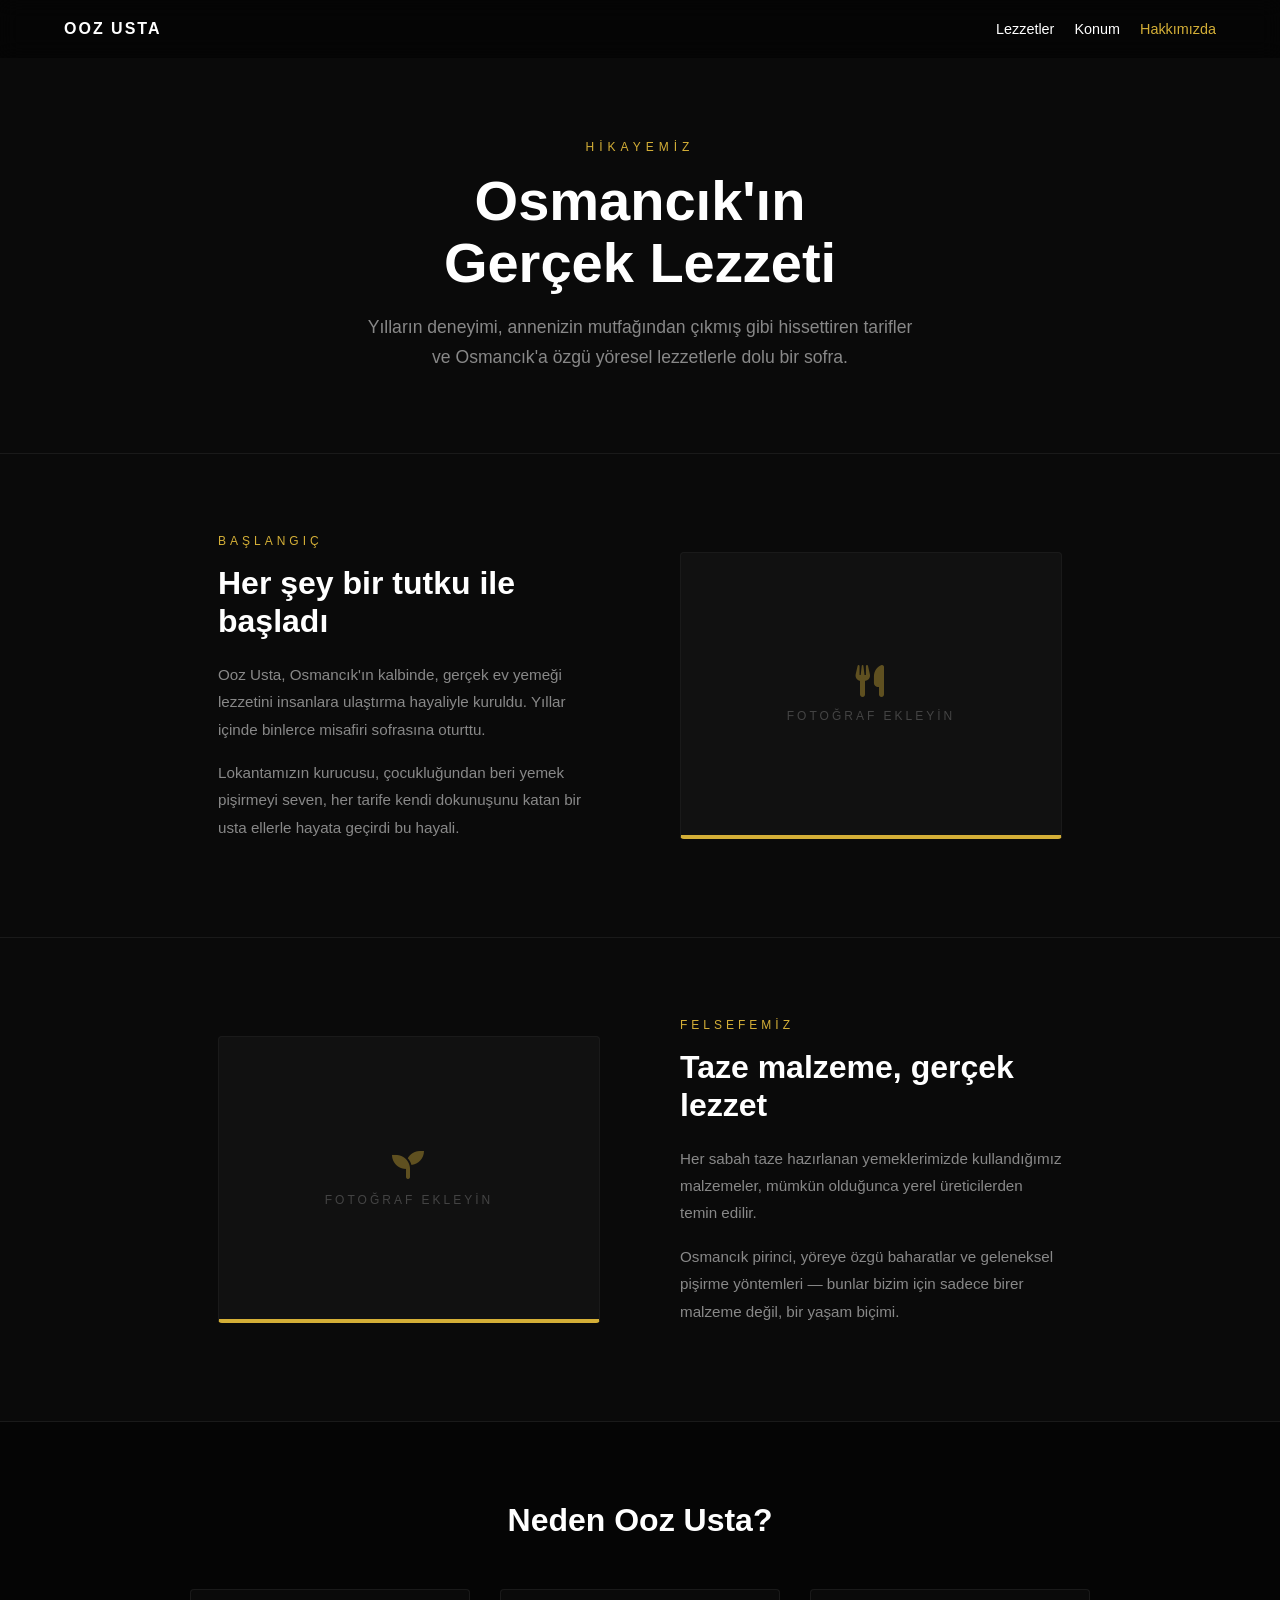
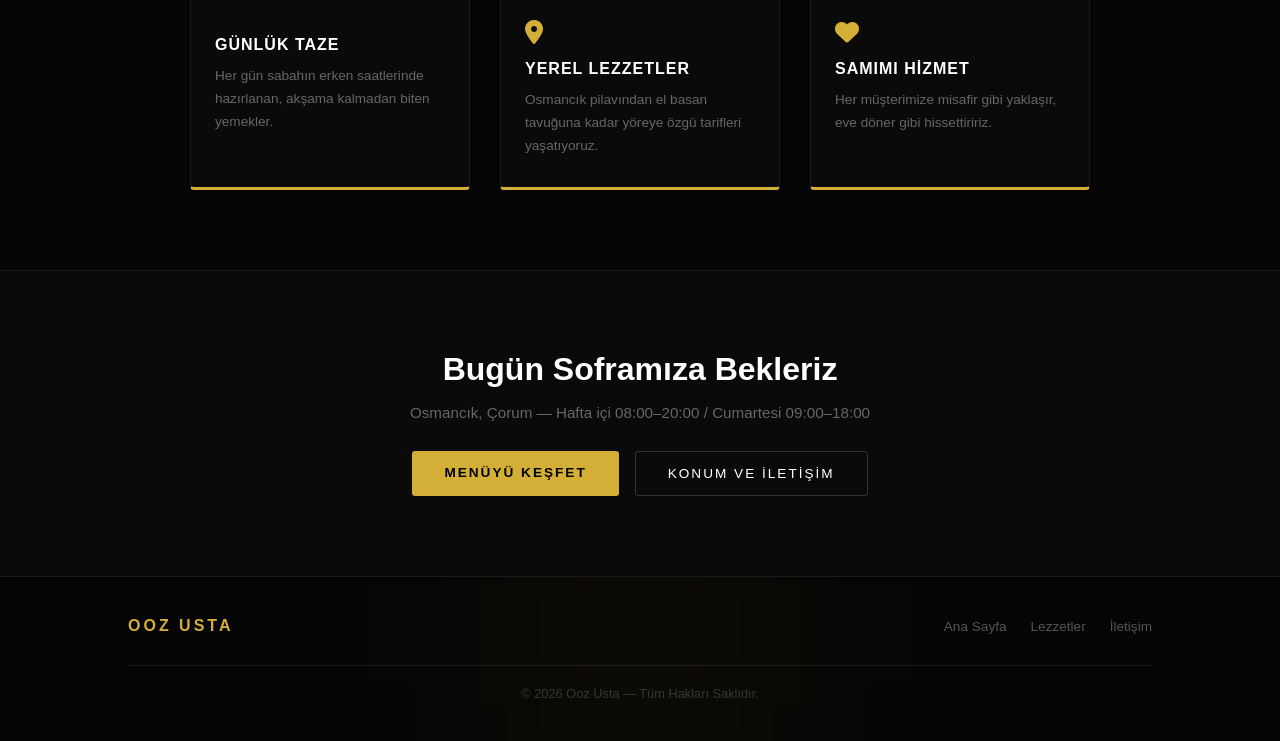
<file: hakkimizda.html>
<!DOCTYPE html>
<html lang="tr">
<head>
  <meta charset="UTF-8">
  <meta name="viewport" content="width=device-width, initial-scale=1.0">
  <meta name="description" content="Ooz Usta hakkında — Osmancık'ın geleneksel esnaf lokantası. Yılların deneyimi, gerçek ev yemekleri ve samimi lezzet.">
  <meta property="og:title" content="Hakkımızda | Ooz Usta Osmancık Esnaf Lokantası">
  <meta property="og:description" content="Osmancık'ın geleneksel esnaf lokantası Ooz Usta'nın hikayesi.">
  <meta property="og:type" content="website">
  <meta property="og:url" content="https://batuhan-html.vercel.app/hakkimizda.html">
  <link rel="canonical" href="https://batuhan-html.vercel.app/hakkimizda.html">
  <title>Hakkımızda | Ooz Usta</title>
  <link rel="stylesheet" href="style.css">
  <link href="https://fonts.googleapis.com/css2?family=Inter:wght@300;400;800&display=swap" rel="stylesheet">
  <link rel="stylesheet" href="https://cdnjs.cloudflare.com/ajax/libs/font-awesome/6.0.0/css/all.min.css">
  <style>
    .about-hero {
      padding: 140px 10% 80px;
      text-align: center;
      border-bottom: 1px solid #1a1a1a;
    }
    .about-hero .sub-label {
      letter-spacing: 5px;
      font-size: 0.75rem;
      color: #d4af37;
      display: block;
      margin-bottom: 16px;
    }
    .about-hero h1 {
      font-size: clamp(2rem, 6vw, 3.5rem);
      font-weight: 800;
      line-height: 1.1;
      margin-bottom: 20px;
    }
    .about-hero p {
      font-size: 1.1rem;
      color: #888;
      max-width: 560px;
      margin: 0 auto;
      line-height: 1.7;
    }

    .about-section {
      padding: 80px 10%;
      max-width: 1100px;
      margin: 0 auto;
    }

    .about-grid {
      display: grid;
      grid-template-columns: 1fr 1fr;
      gap: 80px;
      align-items: center;
    }

    .about-grid.reverse {
      direction: rtl;
    }
    .about-grid.reverse > * {
      direction: ltr;
    }

    .about-text .label {
      font-size: 0.75rem;
      letter-spacing: 4px;
      color: #d4af37;
      display: block;
      margin-bottom: 16px;
    }
    .about-text h2 {
      font-size: clamp(1.5rem, 3vw, 2rem);
      font-weight: 800;
      margin-bottom: 20px;
      line-height: 1.2;
    }
    .about-text p {
      color: #888;
      line-height: 1.8;
      margin-bottom: 16px;
      font-size: 0.95rem;
    }

    .about-image-box {
      background: #111;
      border: 1px solid #1a1a1a;
      border-bottom: 4px solid #d4af37;
      border-radius: 4px;
      aspect-ratio: 4/3;
      display: flex;
      align-items: center;
      justify-content: center;
      flex-direction: column;
      gap: 12px;
      color: #333;
      font-size: 0.8rem;
      letter-spacing: 2px;
    }
    .about-image-box i {
      font-size: 2rem;
      color: #d4af37;
      opacity: 0.4;
    }
    .about-image-box span {
      color: #444;
      font-size: 0.75rem;
      letter-spacing: 3px;
    }

    .values-section {
      padding: 80px 10%;
      background: #050505;
      border-top: 1px solid #1a1a1a;
      border-bottom: 1px solid #1a1a1a;
    }
    .values-section h2 {
      text-align: center;
      font-size: clamp(1.5rem, 3vw, 2rem);
      font-weight: 800;
      margin-bottom: 50px;
    }
    .values-grid {
      display: grid;
      grid-template-columns: repeat(auto-fit, minmax(220px, 1fr));
      gap: 30px;
      max-width: 900px;
      margin: 0 auto;
    }
    .value-card {
      background: #0a0a0a;
      border: 1px solid #1a1a1a;
      border-bottom: 3px solid #d4af37;
      padding: 30px 24px;
      border-radius: 4px;
    }
    .value-card i {
      font-size: 1.5rem;
      color: #d4af37;
      margin-bottom: 16px;
      display: block;
    }
    .value-card h3 {
      font-size: 1rem;
      font-weight: 800;
      margin-bottom: 10px;
      letter-spacing: 1px;
    }
    .value-card p {
      color: #666;
      font-size: 0.85rem;
      line-height: 1.7;
    }

    .divider {
      border: none;
      border-top: 1px solid #1a1a1a;
      margin: 0;
    }

    .cta-section {
      padding: 80px 10%;
      text-align: center;
    }
    .cta-section h2 {
      font-size: clamp(1.5rem, 3vw, 2rem);
      font-weight: 800;
      margin-bottom: 16px;
    }
    .cta-section p {
      color: #666;
      margin-bottom: 30px;
      font-size: 0.95rem;
    }
    .cta-buttons {
      display: flex;
      gap: 16px;
      justify-content: center;
      flex-wrap: wrap;
    }
    .btn-gold {
      display: inline-block;
      padding: 14px 32px;
      background: #d4af37;
      color: black;
      text-decoration: none;
      font-weight: 800;
      letter-spacing: 2px;
      font-size: 0.85rem;
      border-radius: 3px;
      transition: 0.3s;
    }
    .btn-gold:hover { opacity: 0.85; transform: translateY(-2px); }
    .btn-outline {
      display: inline-block;
      padding: 14px 32px;
      border: 1px solid #333;
      color: white;
      text-decoration: none;
      font-weight: 400;
      letter-spacing: 2px;
      font-size: 0.85rem;
      border-radius: 3px;
      transition: 0.3s;
    }
    .btn-outline:hover { border-color: #d4af37; color: #d4af37; }

    .footer {
      background: #050505;
      border-top: 1px solid #1a1a1a;
      padding: 40px 10%;
      display: flex;
      justify-content: space-between;
      align-items: center;
      flex-wrap: wrap;
      gap: 20px;
    }
    .footer-logo {
      font-weight: 800;
      letter-spacing: 3px;
      color: #d4af37;
    }
    .footer-links {
      display: flex;
      gap: 24px;
    }
    .footer-links a {
      color: #555;
      text-decoration: none;
      font-size: 0.85rem;
      transition: 0.3s;
    }
    .footer-links a:hover { color: #d4af37; }
    .footer-copy {
      color: #333;
      font-size: 0.8rem;
      width: 100%;
      text-align: center;
      padding-top: 20px;
      border-top: 1px solid #1a1a1a;
      margin-top: 10px;
    }

    @media (max-width: 768px) {
      .about-grid, .about-grid.reverse {
        grid-template-columns: 1fr;
        gap: 40px;
        direction: ltr;
      }
      .footer {
        flex-direction: column;
        text-align: center;
      }
    }
  </style>
</head>
<body>

  <header class="navbar">
    <div class="logo"><a href="index.html" style="text-decoration:none; color:white;">OOZ USTA</a></div>
    <nav>
      <button class="hamburger" id="hamburger" aria-label="Menüyü aç">
        <span></span><span></span><span></span>
      </button>
      <ul id="nav-menu">
        <li><a href="index.html#menu" onclick="closeMenu()">Lezzetler</a></li>
        <li><a href="index.html#iletisim" onclick="closeMenu()">Konum</a></li>
        <li><a href="hakkimizda.html" onclick="closeMenu()" style="color:#d4af37;">Hakkımızda</a></li>
      </ul>
    </nav>
  </header>

  <!-- HERO -->
  <div class="about-hero">
    <span class="sub-label">HİKAYEMİZ</span>
    <h1>Osmancık'ın<br>Gerçek Lezzeti</h1>
    <p>
      <!--KENDİ YAZINIZI YAZIN -->
      Yılların deneyimi, annenizin mutfağından çıkmış gibi hissettiren tarifler ve 
      Osmancık'a özgü yöresel lezzetlerle dolu bir sofra.
    </p>
  </div>

  <!-- BÖLÜM 1: KURULUŞ HİKAYESİ -->
  <div class="about-section">
    <div class="about-grid">
      <div class="about-text">
        <span class="label">BAŞLANGIÇ</span>
        <h2>Her şey bir tutku ile başladı</h2>
        <p>
          <!--KENDİ YAZINIZI YAZIN -->
          Ooz Usta, Osmancık'ın kalbinde, gerçek ev yemeği lezzetini insanlara ulaştırma 
          hayaliyle kuruldu. Yıllar içinde binlerce misafiri sofrasına oturttu.
        </p>
        <p>
          <!--KENDİ YAZINIZI YAZIN -->
          Lokantamızın kurucusu, çocukluğundan beri yemek pişirmeyi seven, 
          her tarife kendi dokunuşunu katan bir usta ellerle hayata geçirdi bu hayali.
        </p>
      </div>
      <div class="about-image-box">
        <i class="fas fa-utensils"></i>
        <span>FOTOĞRAF EKLEYİN</span>
      </div>
    </div>
  </div>

  <hr class="divider">

  <!-- BÖLÜM 2: FELSEFE -->
  <div class="about-section">
    <div class="about-grid reverse">
      <div class="about-text">
        <span class="label">FELSEFEMİZ</span>
        <h2>Taze malzeme, gerçek lezzet</h2>
        <p>
          <!--KENDİ YAZINIZI YAZIN -->
          Her sabah taze hazırlanan yemeklerimizde kullandığımız malzemeler, 
          mümkün olduğunca yerel üreticilerden temin edilir.
        </p>
        <p>
          <!--  BURAYA KENDİ YAZINIZI YAZIN -->
          Osmancık pirinci, yöreye özgü baharatlar ve geleneksel pişirme yöntemleri — 
          bunlar bizim için sadece birer malzeme değil, bir yaşam biçimi.
        </p>
      </div>
      <div class="about-image-box">
        <i class="fas fa-seedling"></i>
        <span>FOTOĞRAF EKLEYİN</span>
      </div>
    </div>
  </div>

  <!-- DEĞERLER -->
  <div class="values-section">
    <h2>Neden Ooz Usta?</h2>
    <div class="values-grid">
      <div class="value-card">
        <i class="fas fa-fire-burner"></i>
        <h3>GÜNLÜK TAZE</h3>
        <p>
          <!--  KENDİ YAZINIZI YAZIN -->
          Her gün sabahın erken saatlerinde hazırlanan, akşama kalmadan biten yemekler.
        </p>
      </div>
      <div class="value-card">
        <i class="fas fa-map-marker-alt"></i>
        <h3>YEREL LEZZETLER</h3>
        <p>
          <!-- KENDİ YAZINIZI YAZIN -->
          Osmancık pilavından el basan tavuğuna kadar yöreye özgü tarifleri yaşatıyoruz.
        </p>
      </div>
      <div class="value-card">
        <i class="fas fa-heart"></i>
        <h3>SAMIMI HİZMET</h3>
        <p>
          <!-- KENDİ YAZINIZI YAZIN -->
          Her müşterimize misafir gibi yaklaşır, eve döner gibi hissettiririz.
        </p>
      </div>
    </div>
  </div>

  <!-- CTA -->
  <div class="cta-section">
    <h2>Bugün Soframıza Bekleriz</h2>
    <p>Osmancık, Çorum — Hafta içi 08:00–20:00 / Cumartesi 09:00–18:00</p>
    <div class="cta-buttons">
      <a href="index.html#menu" class="btn-gold">MENÜYÜ KEŞFET</a>
      <a href="index.html#iletisim" class="btn-outline">KONUM VE İLETİŞİM</a>
    </div>
  </div>

  <!-- FOOTER -->
  <footer class="footer">
    <div class="footer-logo">OOZ USTA</div>
    <div class="footer-links">
      <a href="index.html">Ana Sayfa</a>
      <a href="index.html#menu">Lezzetler</a>
      <a href="index.html#iletisim">İletişim</a>
    </div>
    <div class="footer-copy">© 2026 Ooz Usta — Tüm Hakları Saklıdır.</div>
  </footer>

  <script>
    const hamburger = document.getElementById('hamburger');
    const navMenu = document.getElementById('nav-menu');
    hamburger.addEventListener('click', () => { navMenu.classList.toggle('open'); });
    function closeMenu() { navMenu.classList.remove('open'); }
  </script>

</body>
</html>
</file>
<file: style.css>
* {
    margin: 0;
    padding: 0;
    box-sizing: border-box;
}

body {
    font-family: 'Inter', sans-serif;
    background: #0a0a0a;
    color: white;
    scroll-behavior: smooth;
}

/* Navbar */
.navbar {
    position: fixed;
    top: 0;
    width: 100%;
    display: flex;
    justify-content: space-between;
    align-items: center;
    padding: 20px 5%;
    background: rgba(0, 0, 0, 0.5);
    backdrop-filter: blur(10px);
    z-index: 1000;
}

.logo {
    font-weight: 800;
    letter-spacing: 2px;
}

nav ul {
    display: flex;
    list-style: none;
    gap: 20px;
}

nav a {
    text-decoration: none;
    color: white;
    font-size: 0.9rem;
    font-weight: 400;
}

/* Hero Section */
.hero {
    position: relative;
    height: 100vh;
    display: flex;
    align-items: center;
    justify-content: center;
    overflow: hidden;
}

.bg-video {
    position: absolute;
    top: 50%;
    left: 50%;
    transform: translate(-50%, -50%);
    min-width: 100%;
    min-height: 100%;
    z-index: -1;
    object-fit: cover;
}

.hero-overlay {
    text-align: center;
    background: rgba(0, 0, 0, 0.4);
    padding: 40px;
    width: 100%;
}

.hero-overlay span {
    letter-spacing: 5px;
    font-size: 0.8rem;
    color: #d4af37; /* Altın rengi vurgu */
}

.hero-overlay h1 {
    font-size: clamp(2rem, 8vw, 4rem);
    font-weight: 800;
    margin: 15px 0;
}

.btn-main {
    display: inline-block;
    padding: 15px 35px;
    border: 1px solid white;
    color: white;
    text-decoration: none;
    letter-spacing: 2px;
    transition: 0.4s;
}

.btn-main:hover {
    background: white;
    color: black;
}

/* İçerik Alanları */
.section {
    padding: 80px 10%;
    text-align: center;
}

.section-title {
    margin-bottom: 40px;
    font-size: 2.5rem;
}

.menu-container {
    display: grid;
    grid-template-columns: repeat(auto-fit, minmax(280px, 1fr));
    gap: 30px;
}

.card {
    background: #111;
    padding: 30px;
    border-bottom: 4px solid #d4af37;
    transition: 0.3s;
}

.card:hover {
    transform: translateY(-10px);
}

.dark {
    background: #050505;
}

/* Mobil Ayarı */
    @media (max-width: 768px) {
  .navbar { padding: 15px 20px; }

  .hamburger {
    display: flex;
    flex-direction: column;
    gap: 5px;
    cursor: pointer;
    background: none;
    border: none;
    padding: 5px;
  }
  .hamburger span {
    display: block;
    width: 24px;
    height: 2px;
    background: white;
    transition: 0.3s;
  }

  nav ul {
    display: none;
    flex-direction: column;
    position: fixed;
    top: 60px;
    left: 0;
    width: 100%;
    background: rgba(0,0,0,0.95);
    padding: 20px 0;
    text-align: center;
    gap: 0;
  }
  nav ul.open { display: flex; }
  nav ul li { padding: 15px 0; border-bottom: 1px solid #1a1a1a; }
  nav ul li:last-child { border-bottom: none; }
  nav a { font-size: 1rem; }
}

/* Masaüstünde hamburger gizli */
@media (min-width: 769px) {
  .hamburger { display: none; }
}

.contact-minimal {
    padding: 60px 5%;
    text-align: center;
    background: #0a0a0a;
    border-top: 1px solid #1a1a1a;
}

.contact-header {
    margin-bottom: 40px;
}

.contact-actions {
    display: flex;
    justify-content: center;
    align-items: center;
    gap: 30px;
    flex-wrap: wrap;
    margin-bottom: 30px;
}

/* Ortak Buton Stili */
.direction-btn {
    text-decoration: none;
    padding: 12px 25px;
    font-size: 0.9rem;
    letter-spacing: 1px;
    transition: 0.3s;
    display: flex;
    align-items: center;
    gap: 10px;
}

/* Sosyal Medya Butonları */
.action-btn {
    color: #d4af37;
    border: 1px solid rgba(212, 175, 55, 0.3);
    border-radius: 10px;
    flex: 1 1 160px;
    max-width: 180px;
    justify-content: center;
    text-align: center;
    text-decoration: none;
    padding: 12px 25px;
    font-size: 0.9rem;
    letter-spacing: 1px;
    transition: 0.3s;
    display: flex;
    align-items: center;
    gap: 10px;
}


.action-btn:hover {
    background: rgba(212, 175, 55, 0.1);
}

/* Yol Tarifi Butonu (Daha Belirgin) */
.direction-btn {
  text-decoration: none;
  padding: 12px 25px;
  font-size: 0.9rem;
  letter-spacing: 1px;
  transition: 0.3s;
  display: inline-flex;
  align-items: center;
  gap: 10px;
  background: #d4af37;
  color: black;
  font-weight: 800;
  border-radius: 5px;
}

.direction-btn:hover {
  transform: translateY(-3px);
  box-shadow: 0 5px 15px rgba(212, 175, 55, 0.3);
}

.social-group {
    flex: 1 1 160px;
    max-width: 180px;
    justify-content: center;
    text-align: center;
    display: flex;
    flex-wrap: wrap;
    justify-content: center;
    gap: 12px;
    max-width: 600px;
    margin: 0 auto 30px auto;

}



@media (max-width: 500px) {
    .social-group {
        grid-template-columns: repeat(2, 1fr);
    }
}

.contact-details {
    margin-top: 20px;
    font-size: 0.85rem;
    color: #666;
}

.contact-details p {
    margin: 5px 0;
     color: #888; /* Adres ve telefon bir tık daha sönük kalsın ki saatler öne çıksın */
}

.contact-details a {
    color: #666;
    text-decoration: none;
}



.hours-item {
    margin-bottom: 15px;
    color: #d4af37; /* Saatleri altın sarısı yaparak dikkat çekelim */
    font-size: 0.9rem;
    font-weight: 400;
    display: flex;
    align-items: center;
    justify-content: center;
    gap: 10px;
}


/* Mobil için hizalama */
@media (max-width: 600px) {
    .contact-actions {
        flex-direction: column;
        gap: 20px;
    }
}

.whatsapp-btn {
  color: #25D366;
  border: 1px solid rgba(37, 211, 102, 0.3);
  border-radius: 5px;
}

.whatsapp-btn:hover {
  background: rgba(37, 211, 102, 0.1);
}




*{
    margin:0;
    padding:0;
    box-sizing:border-box;
}

body{
    background:#0a0a0a;
    font-family:Arial, sans-serif;
    color:white;
}

.test{
    height:100vh;
    display:flex;
    flex-direction:column;
    justify-content:center;
    align-items:center;
}

/* FOOTER */

.footer{
    background:#050505;
    border-top:1px solid rgba(212,175,55,0.15);
    padding:70px 10% 25px;
    position:relative;
    overflow:hidden;
}

.footer::before{
    content:"";
    position:absolute;
    top:-100px;
    left:50%;
    transform:translateX(-50%);
    width:300px;
    height:300px;
    background:rgba(212,175,55,0.06);
    filter:blur(120px);
}

.footer-content{
    position:relative;
    z-index:1;
    display:flex;
    justify-content:space-between;
    gap:50px;
    flex-wrap:wrap;
}

.footer-box{
    flex:1;
    min-width:220px;
}

.footer-box h3,
.footer-box h4{
    color:#d4af37;
    margin-bottom:18px;
}

.footer-box p{
    color:#888;
    line-height:1.8;
}

.footer-box a{
    display:block;
    color:#777;
    text-decoration:none;
    margin-bottom:12px;
    transition:0.3s;
}

.footer-box a:hover{
    color:#d4af37;
    transform:translateX(6px);
}

.footer-bottom{
    margin-top:50px;
    padding-top:20px;
    border-top:1px solid #1a1a1a;
    text-align:center;
}

.footer-bottom p{
    color:#555;
}

/* Mobil */

@media(max-width:768px){

    .footer-content{
        flex-direction:column;
        text-align:center;
    }

    .footer-box a:hover{
        transform:none;
    }
}
</file>
